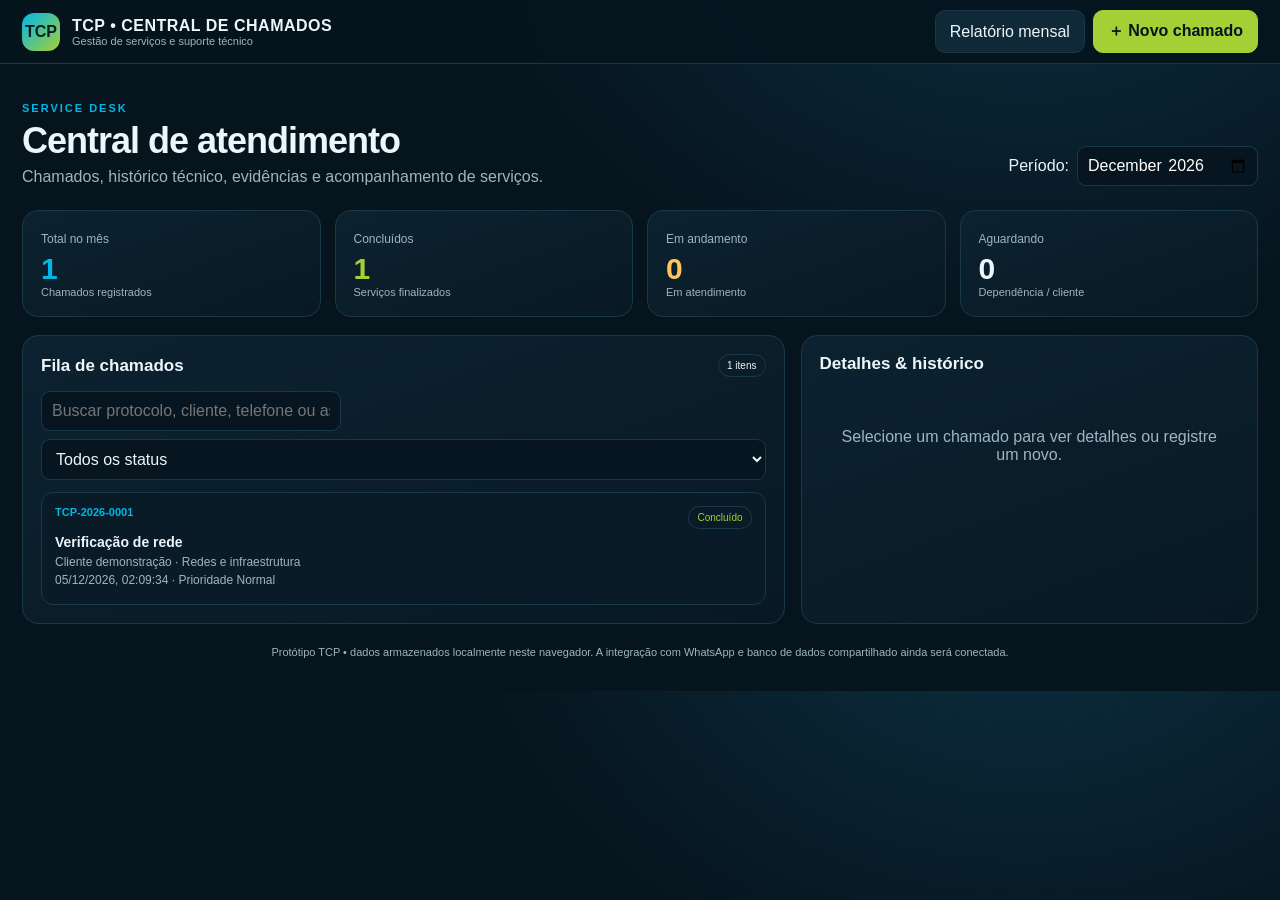
<file: chamados/index.html>
<!doctype html>
<html lang="pt-BR"><head><meta charset="utf-8"><meta name="viewport" content="width=device-width,initial-scale=1"><title>TCP • Central de Chamados</title>
<style>
:root{--bg:#06141d;--panel:#0b202c;--panel2:#102938;--line:#19394a;--cyan:#00b7e7;--lime:#a6cf36;--text:#edf6fb;--muted:#9eb5c2;--danger:#ff7183;--amber:#ffc45d}*{box-sizing:border-box}body{margin:0;background:radial-gradient(ellipse at 80% -20%,#0d3144 0,transparent 40%),var(--bg);font-family:Inter,Segoe UI,Arial;color:var(--text)}button,input,select,textarea{font:inherit}button{cursor:pointer;border:1px solid var(--line);background:var(--panel2);color:var(--text);padding:10px 14px;border-radius:10px}button:hover{border-color:var(--cyan)}.primary{background:var(--lime);color:#06141d;border-color:var(--lime);font-weight:700}.wrap{max-width:1440px;margin:auto;padding:22px}.top{display:flex;align-items:center;justify-content:space-between;border-bottom:1px solid var(--line);padding:10px 22px;background:#06141de8;position:sticky;top:0;z-index:3;backdrop-filter:blur(15px)}.brand{display:flex;align-items:center;gap:12px}.logo{width:38px;height:38px;border-radius:12px;background:linear-gradient(135deg,var(--cyan),var(--lime));display:grid;place-items:center;color:#06202a;font-weight:900}.brand strong{letter-spacing:.5px}.brand small{display:block;color:var(--muted);font-size:11px}.top-actions{display:flex;gap:8px}.eyebrow{color:var(--cyan);letter-spacing:2px;font-size:11px;font-weight:700}.heading{display:flex;justify-content:space-between;align-items:end;gap:20px;margin:16px 0 24px}.heading h1{margin:6px 0;font-size:clamp(24px,4vw,36px);letter-spacing:-1px}.heading p{color:var(--muted);margin:0}.stats{display:grid;grid-template-columns:repeat(4,1fr);gap:14px;margin-bottom:18px}.stat,.panel{background:linear-gradient(160deg,#0c2230,#081923);border:1px solid var(--line);border-radius:16px;padding:18px}.stat label{color:var(--muted);font-size:12px}.stat .num{font-size:30px;font-weight:750;margin-top:5px}.stat .hint{font-size:11px;color:var(--muted)}.num.cyan{color:var(--cyan)}.num.lime{color:var(--lime)}.num.amber{color:var(--amber)}.grid{display:grid;grid-template-columns:minmax(0,1.25fr) minmax(320px,.75fr);gap:16px}.panel-title{display:flex;justify-content:space-between;align-items:center;gap:10px;margin-bottom:14px}.panel-title h2{font-size:17px;margin:0}.filters{display:flex;gap:8px;flex-wrap:wrap;margin-bottom:12px}.filters input,.filters select,.field input,.field select,.field textarea{width:100%;background:#06151f;color:var(--text);border:1px solid var(--line);border-radius:9px;padding:10px}.filters input{max-width:300px}.ticket-list{display:grid;gap:8px;max-height:640px;overflow:auto}.ticket{padding:13px;border:1px solid var(--line);border-radius:12px;background:#091b27;cursor:pointer;transition:.18s}.ticket:hover,.ticket.active{border-color:var(--cyan);background:#0c2737}.ticket-top{display:flex;justify-content:space-between;gap:12px}.ticket-id{font-size:11px;color:var(--cyan);font-weight:700}.ticket h3{font-size:14px;margin:5px 0}.ticket p{margin:4px 0;color:var(--muted);font-size:12px}.badge{font-size:10px;border-radius:20px;padding:5px 8px;border:1px solid var(--line);white-space:nowrap}.status-aberto{color:var(--cyan)}.status-andamento{color:var(--amber)}.status-aguardando{color:#b7a3ff}.status-concluido{color:var(--lime)}.detail-empty{color:var(--muted);text-align:center;padding:40px 10px}.detail{display:grid;gap:12px}.detail-head h2{margin:4px 0;font-size:20px}.detail-head p{color:var(--muted);font-size:13px}.row{display:flex;gap:8px;align-items:center;flex-wrap:wrap}.row>*{flex:1}.field{display:grid;gap:6px;margin:10px 0}.field label{font-size:12px;color:var(--muted)}.field textarea{min-height:82px;resize:vertical}.timeline{display:grid;gap:10px;margin-top:12px}.event{border-left:2px solid var(--cyan);padding:0 0 10px 12px}.event small{color:var(--muted);font-size:11px}.event p{font-size:13px;margin:4px 0}.photos{display:flex;flex-wrap:wrap;gap:8px}.photos img{width:95px;height:95px;object-fit:cover;border-radius:9px;border:1px solid var(--line)}.footer-note{color:var(--muted);font-size:11px;text-align:center;margin-top:22px}.modal{position:fixed;inset:0;background:#000a;display:none;place-items:center;padding:18px;z-index:5}.modal.open{display:grid}.modal-box{width:min(620px,100%);max-height:90vh;overflow:auto;background:var(--panel);border:1px solid var(--line);border-radius:18px;padding:20px;box-shadow:0 20px 80px #0007}.modal-box h2{margin:0 0 15px}.two{display:grid;grid-template-columns:1fr 1fr;gap:10px}.notice{border:1px solid #8b642b;background:#2a2216;color:#ffdda2;border-radius:10px;padding:10px;font-size:12px;line-height:1.5}.hide{display:none}.report{display:flex;gap:8px;align-items:center}.report input{background:#06151f;color:white;border:1px solid var(--line);padding:9px;border-radius:9px}a{color:var(--cyan)}
@media(max-width:900px){.stats{grid-template-columns:repeat(2,1fr)}.grid{grid-template-columns:1fr}.detail-panel{min-height:280px}}
@media(max-width:600px){.wrap{padding:14px}.top{padding:10px 14px}.heading{align-items:start;flex-direction:column}.two{grid-template-columns:1fr}.stats{gap:9px}.stat{padding:13px}.stat .num{font-size:26px}.top-actions button{padding:8px;font-size:12px}}
</style></head><body>
<header class="top"><div class="brand"><div class="logo">TCP</div><div><strong>TCP • CENTRAL DE CHAMADOS</strong><small>Gestão de serviços e suporte técnico</small></div></div><div class="top-actions"><button id="reportBtn">Relatório mensal</button><button class="primary" id="newBtn">＋ Novo chamado</button></div></header>
<main class="wrap"><div class="heading"><div><div class="eyebrow">SERVICE DESK</div><h1>Central de atendimento</h1><p>Chamados, histórico técnico, evidências e acompanhamento de serviços.</p></div><div class="report"><label for="month">Período:</label><input id="month" type="month"></div></div>
<div class="stats"><div class="stat"><label>Total no mês</label><div class="num cyan" id="statTotal">0</div><div class="hint">Chamados registrados</div></div><div class="stat"><label>Concluídos</label><div class="num lime" id="statDone">0</div><div class="hint">Serviços finalizados</div></div><div class="stat"><label>Em andamento</label><div class="num amber" id="statProgress">0</div><div class="hint">Em atendimento</div></div><div class="stat"><label>Aguardando</label><div class="num" id="statWaiting">0</div><div class="hint">Dependência / cliente</div></div></div>
<div class="grid"><section class="panel"><div class="panel-title"><h2>Fila de chamados</h2><span class="badge" id="ticketCount">0 itens</span></div><div class="filters"><input id="search" placeholder="Buscar protocolo, cliente, telefone ou assunto"><select id="statusFilter"><option value="">Todos os status</option><option>Aberto</option><option>Em andamento</option><option>Aguardando cliente</option><option>Concluído</option></select></div><div class="ticket-list" id="list"></div></section>
<section class="panel detail-panel"><div class="panel-title"><h2>Detalhes & histórico</h2></div><div id="detail"><div class="detail-empty">Selecione um chamado para ver detalhes ou registre um novo.</div></div></section></div>
<p class="footer-note">Protótipo TCP • dados armazenados localmente neste navegador. A integração com WhatsApp e banco de dados compartilhado ainda será conectada.</p></main>
<div class="modal" id="modal"><div class="modal-box"><div class="panel-title"><h2>Registrar chamado</h2><button id="closeModal">✕</button></div><form id="ticketForm"><div class="two"><div class="field"><label>Nome do cliente *</label><input name="client" required placeholder="Cliente / empresa"></div><div class="field"><label>Telefone / WhatsApp</label><input name="phone" placeholder="(71) 99999-9999"></div></div><div class="two"><div class="field"><label>Categoria</label><select name="category"><option>Suporte técnico</option><option>Redes e infraestrutura</option><option>Câmeras / segurança</option><option>Automação</option><option>Consultoria</option><option>Perícia digital</option><option>Outro</option></select></div><div class="field"><label>Prioridade</label><select name="priority"><option>Normal</option><option>Alta</option><option>Urgente</option><option>Baixa</option></select></div></div><div class="field"><label>Assunto *</label><input name="subject" required placeholder="Resumo do problema"></div><div class="field"><label>Descrição / mensagem inicial</label><textarea name="description" placeholder="Descreva a solicitação, sintomas, local, etc."></textarea></div><div class="field"><label>Fotos ou anexos</label><input type="file" name="photos" multiple accept="image/*"></div><div class="row"><button type="button" id="cancel">Cancelar</button><button class="primary" type="submit">Criar protocolo</button></div></form></div></div>
<script>
const DB='tcp_tickets_v1';let tickets=[],selected=null;const $=s=>document.querySelector(s);const fmt=d=>new Date(d).toLocaleString('pt-BR');const monthNow=new Date().toISOString().slice(0,7);$('#month').value=monthNow;
function load(){try{tickets=JSON.parse(localStorage.getItem(DB)||'[]')}catch{tickets=[]}if(!tickets.length){tickets=[{id:'TCP-2026-0001',client:'Cliente demonstração',phone:'',category:'Redes e infraestrutura',priority:'Normal',subject:'Verificação de rede',description:'Exemplo — remova este registro quando começar a utilizar.',status:'Concluído',created:new Date().toISOString(),events:[{date:new Date().toISOString(),text:'Chamado de demonstração criado.'},{date:new Date().toISOString(),text:'Exemplo de serviço concluído.'}],photos:[]}];save()}render()}
function save(){localStorage.setItem(DB,JSON.stringify(tickets))}
function statusClass(s){return s==='Concluído'?'status-concluido':s==='Em andamento'?'status-andamento':s==='Aguardando cliente'?'status-aguardando':'status-aberto'}
function render(){const month=$('#month').value||monthNow;const filtered=tickets.filter(t=>t.created.slice(0,7)===month);$('#statTotal').textContent=filtered.length;$('#statDone').textContent=filtered.filter(t=>t.status==='Concluído').length;$('#statProgress').textContent=filtered.filter(t=>t.status==='Em andamento').length;$('#statWaiting').textContent=filtered.filter(t=>t.status==='Aguardando cliente').length;let q=$('#search').value.toLowerCase(),st=$('#statusFilter').value;let shown=tickets.filter(t=>(!q||[t.id,t.client,t.phone,t.subject,t.category].join(' ').toLowerCase().includes(q))&&(!st||t.status===st)).sort((a,b)=>b.created.localeCompare(a.created));$('#ticketCount').textContent=shown.length+' itens';$('#list').innerHTML=shown.map(t=>'<div class="ticket '+(t.id===selected?'active':'')+'" data-id="'+t.id+'"><div class="ticket-top"><span class="ticket-id">'+t.id+'</span><span class="badge '+statusClass(t.status)+'">'+t.status+'</span></div><h3>'+esc(t.subject)+'</h3><p>'+esc(t.client)+' · '+t.category+'</p><p>'+fmt(t.created)+' · Prioridade '+t.priority+'</p></div>').join('')||'<p class="detail-empty">Nenhum chamado encontrado.</p>';document.querySelectorAll('.ticket').forEach(el=>el.onclick=()=>{selected=el.dataset.id;render();showDetail()});if(selected)showDetail()}
function esc(v){return String(v||'').replace(/[&<>"]/g,c=>({'&':'&amp;','<':'&lt;','>':'&gt;','"':'&quot;'}[c]))}
function showDetail(){let t=tickets.find(x=>x.id===selected);if(!t){$('#detail').innerHTML='<div class="detail-empty">Selecione um chamado.</div>';return}$('#detail').innerHTML='<div class="detail"><div class="detail-head"><span class="ticket-id">'+t.id+'</span><h2>'+esc(t.subject)+'</h2><p><b>'+esc(t.client)+'</b> · '+esc(t.phone||'Telefone não informado')+'<br>'+esc(t.category)+' · Prioridade: '+esc(t.priority)+'<br>Aberto em '+fmt(t.created)+'</p></div><div class="field"><label>Status</label><select id="detailStatus"><option '+(t.status==='Aberto'?'selected':'')+'>Aberto</option><option '+(t.status==='Em andamento'?'selected':'')+'>Em andamento</option><option '+(t.status==='Aguardando cliente'?'selected':'')+'>Aguardando cliente</option><option '+(t.status==='Concluído'?'selected':'')+'>Concluído</option></select></div><div><b>Descrição inicial</b><p>'+esc(t.description||'Sem descrição').replace(/\n/g,'<br>')+'</p></div><div class="field"><label>Adicionar registro ao histórico</label><textarea id="eventText" placeholder="Diagnóstico, visita, serviço realizado, material utilizado, retorno..."></textarea><label>Adicionar fotos ao registro</label><input id="eventPhotos" type="file" multiple accept="image/*"></div><button class="primary" id="addEvent">＋ Registrar no histórico</button><h3>Histórico ('+(t.events||[]).length+')</h3><div class="timeline">'+(t.events||[]).slice().reverse().map(e=>'<div class="event"><small>'+fmt(e.date)+'</small><p>'+esc(e.text)+'</p>'+(e.photos||[]).map(p=>'<img style="max-width:130px;border-radius:8px;margin:5px" src="'+p+'">').join('')+'</div>').join('')+'</div><div class="row"><button id="deleteTicket">Excluir chamado</button><button id="printTicket">Imprimir ficha</button></div></div>';$('#detailStatus').onchange=e=>{t.status=e.target.value;t.events.push({date:new Date().toISOString(),text:'Status alterado para: '+t.status});save();render()};$('#addEvent').onclick=async()=>{let text=$('#eventText').value.trim();if(!text&&!$('#eventPhotos').files.length){alert('Digite um registro ou selecione fotos.');return}let photos=await readFiles($('#eventPhotos').files);t.events.push({date:new Date().toISOString(),text:text||'Fotos anexadas ao chamado.',photos});save();render()};$('#deleteTicket').onclick=()=>{if(confirm('Excluir permanentemente este chamado?')){tickets=tickets.filter(x=>x.id!==t.id);selected=null;save();render()}};$('#printTicket').onclick=()=>printTicket(t)}
function readFiles(files){return Promise.all([...files].map(f=>new Promise(resolve=>{const r=new FileReader();r.onload=()=>resolve(r.result);r.onerror=()=>resolve(null);r.readAsDataURL(f)}))).then(a=>a.filter(Boolean))}
function nextId(){let max=tickets.reduce((n,t)=>Math.max(n,Number(t.id.split('-').pop())||0),0);return 'TCP-'+new Date().getFullYear()+'-'+String(max+1).padStart(4,'0')}
$('#newBtn').onclick=()=>$('#modal').classList.add('open');function close(){ $('#modal').classList.remove('open')}$('#closeModal').onclick=close;$('#cancel').onclick=close;$('#modal').onclick=e=>{if(e.target===$('#modal'))close()};
$('#ticketForm').onsubmit=async e=>{e.preventDefault();let f=e.target,photos=await readFiles(f.photos.files);let t={id:nextId(),client:f.client.value.trim(),phone:f.phone.value.trim(),category:f.category.value,priority:f.priority.value,subject:f.subject.value.trim(),description:f.description.value.trim(),status:'Aberto',created:new Date().toISOString(),events:[{date:new Date().toISOString(),text:'Chamado aberto e registrado no sistema.',photos}],photos:[]};tickets.push(t);selected=t.id;save();f.reset();close();render();showDetail()};
$('#month').onchange=render;$('#search').oninput=render;$('#statusFilter').onchange=render;
function printTicket(t){let w=window.open('','_blank');w.document.write('<html><head><title>'+t.id+'</title><style>body{font-family:Arial;padding:30px;color:#111}h1{color:#0b7897}hr{margin:20px 0}.event{margin:12px 0}img{max-width:180px;margin:8px}</style></head><body><h1>TCP Soluções em TI</h1><h2>Ficha do chamado '+t.id+'</h2><p><b>Cliente:</b> '+esc(t.client)+' | <b>Contato:</b> '+esc(t.phone)+'<br><b>Categoria:</b> '+esc(t.category)+' | <b>Prioridade:</b> '+esc(t.priority)+'<br><b>Status:</b> '+esc(t.status)+' | <b>Aberto:</b> '+fmt(t.created)+'</p><h3>'+esc(t.subject)+'</h3><p>'+esc(t.description)+'</p><hr><h3>Histórico de atendimento</h3>'+t.events.map(e=>'<div class="event"><b>'+fmt(e.date)+'</b><p>'+esc(e.text)+'</p>'+(e.photos||[]).map(p=>'<img src="'+p+'">').join('')+'</div>').join('')+'</body></html>');w.document.close();w.print()}
function csvReport(){let month=$('#month').value||monthNow;let data=tickets.filter(t=>t.created.slice(0,7)===month);let rows=[['Protocolo','Data','Cliente','Telefone','Categoria','Prioridade','Assunto','Status','Descrição','Qtd histórico'],...data.map(t=>[t.id,fmt(t.created),t.client,t.phone,t.category,t.priority,t.subject,t.status,t.description,t.events.length])];let csv=rows.map(r=>r.map(x=>'"'+String(x??'').replaceAll('"','""')+'"').join(';')).join('\r\n');let blob=new Blob(['\ufeff'+csv],{type:'text/csv;charset=utf-8'}),a=document.createElement('a');a.href=URL.createObjectURL(blob);a.download='TCP-relatorio-'+month+'.csv';a.click();URL.revokeObjectURL(a.href)}
$('#reportBtn').onclick=csvReport;load();
</script></body></html>
</file>
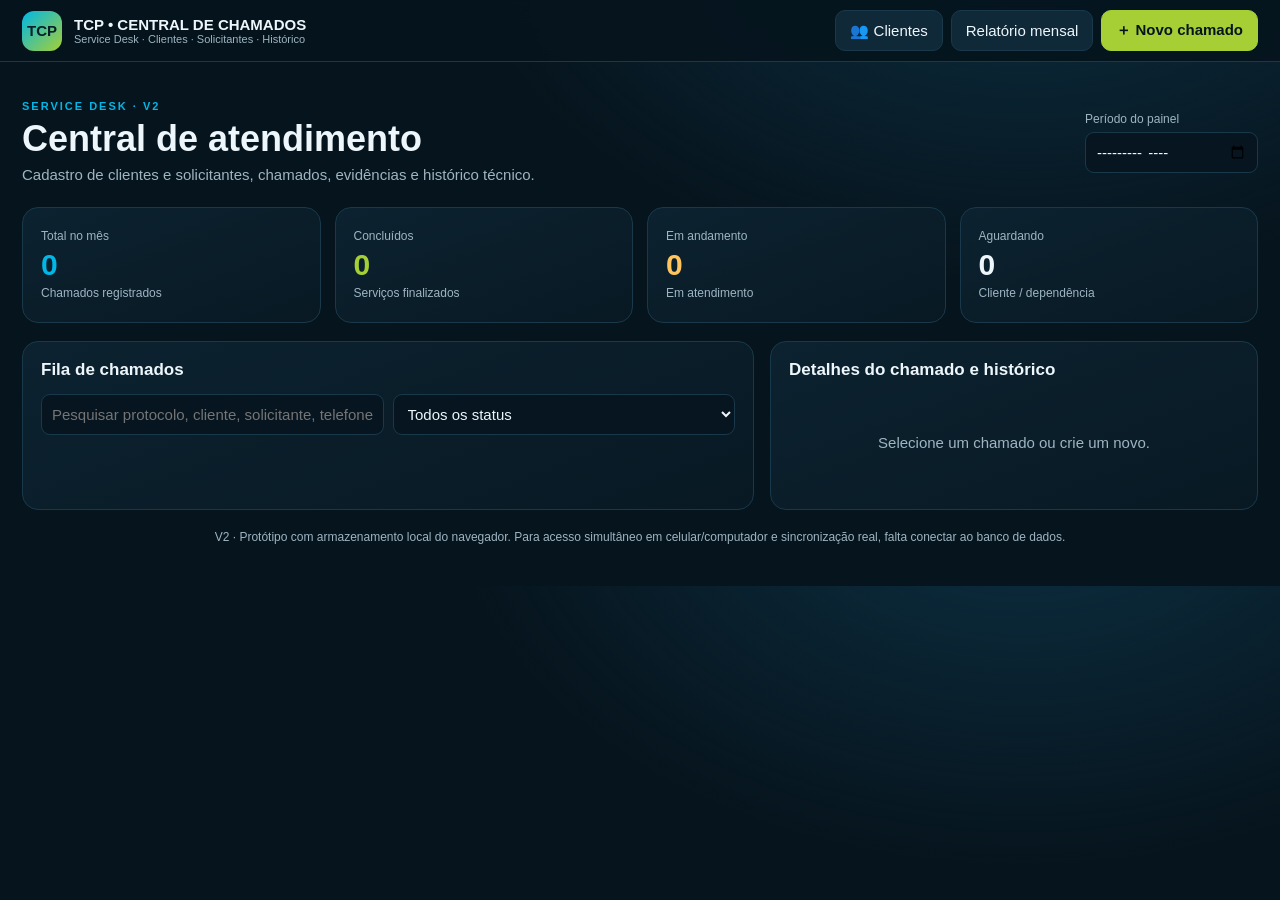
<file: chamados/clientes.html>
<!doctype html>
<html lang="pt-BR"><head><meta charset="utf-8"><meta name="viewport" content="width=device-width,initial-scale=1"><title>TCP • Central de Chamados V2</title>
<style>
:root{--bg:#06141d;--panel:#0b202c;--line:#19394a;--cyan:#00b7e7;--lime:#a6cf36;--text:#edf6fb;--muted:#9eb5c2;--amber:#ffc45d;--red:#ff7183}*{box-sizing:border-box}body{margin:0;background:radial-gradient(ellipse at 80% -20%,#0d3144 0,transparent 40%),var(--bg);font:15px Inter,Segoe UI,Arial;color:var(--text)}button,input,select,textarea{font:inherit}button{cursor:pointer;border:1px solid var(--line);background:#102938;color:var(--text);padding:10px 14px;border-radius:10px}button:hover{border-color:var(--cyan)}.primary{background:var(--lime);color:#06141d;border-color:var(--lime);font-weight:700}.wrap{max-width:1500px;margin:auto;padding:22px}.top{display:flex;align-items:center;justify-content:space-between;border-bottom:1px solid var(--line);padding:10px 22px;background:#06141de8;position:sticky;top:0;z-index:3;backdrop-filter:blur(15px)}.brand{display:flex;align-items:center;gap:12px}.logo{width:40px;height:40px;border-radius:12px;background:linear-gradient(135deg,var(--cyan),var(--lime));display:grid;place-items:center;color:#06202a;font-weight:900}.brand small{display:block;color:var(--muted);font-size:11px}.actions{display:flex;gap:8px;flex-wrap:wrap}.eyebrow{color:var(--cyan);letter-spacing:2px;font-size:11px;font-weight:700}.heading{display:flex;justify-content:space-between;align-items:end;gap:20px;margin:16px 0 24px}.heading h1{margin:6px 0;font-size:clamp(24px,4vw,36px)}.heading p{color:var(--muted);margin:0}.stats{display:grid;grid-template-columns:repeat(4,1fr);gap:14px;margin-bottom:18px}.stat,.panel{background:linear-gradient(160deg,#0c2230,#081923);border:1px solid var(--line);border-radius:16px;padding:18px}.stat label{color:var(--muted);font-size:12px}.num{font-size:30px;font-weight:750;margin-top:5px}.cyan{color:var(--cyan)}.lime{color:var(--lime)}.amber{color:var(--amber)}.layout{display:grid;grid-template-columns:minmax(0,1.2fr) minmax(340px,.8fr);gap:16px}.panel h2{font-size:17px;margin:0 0 14px}.filters,.inline{display:flex;gap:9px;flex-wrap:wrap}.filters{margin-bottom:12px}.filters>*{flex:1;min-width:140px}.ticketlist{display:grid;gap:9px;max-height:680px;overflow:auto}.ticket{border:1px solid var(--line);background:#091b27;border-radius:12px;padding:13px;cursor:pointer}.ticket:hover,.ticket.active{border-color:var(--cyan)}.tickettop{display:flex;justify-content:space-between;gap:8px}.tid{color:var(--cyan);font-size:11px;font-weight:bold}.ticket h3{font-size:14px;margin:6px 0}.ticket p,.muted{color:var(--muted);font-size:12px;margin:4px 0}.badge{font-size:10px;border-radius:20px;padding:5px 8px;border:1px solid var(--line)}.empty{text-align:center;color:var(--muted);padding:40px 10px}.detail{display:grid;gap:12px}.field{display:grid;gap:6px;margin:10px 0}.field label{font-size:12px;color:var(--muted)}input,select,textarea{width:100%;background:#06151f;color:var(--text);border:1px solid var(--line);border-radius:9px;padding:10px}textarea{min-height:85px}.timeline{display:grid;gap:10px}.event{border-left:2px solid var(--cyan);padding:0 0 10px 12px}.event small{color:var(--muted)}.event p{font-size:13px;margin:4px 0}.photos{display:flex;gap:8px;flex-wrap:wrap}.photos img{width:100px;height:100px;object-fit:cover;border-radius:9px;border:1px solid var(--line)}.modal{position:fixed;inset:0;background:#000a;display:none;place-items:center;padding:16px;z-index:8}.modal.open{display:grid}.modalbox{width:min(760px,100%);max-height:92vh;overflow:auto;background:var(--panel);border:1px solid var(--line);border-radius:18px;padding:20px;box-shadow:0 20px 80px #0007}.modalbox h2{margin:0 0 14px}.two{display:grid;grid-template-columns:1fr 1fr;gap:10px}.note{background:#182b36;border:1px solid #375365;padding:10px;border-radius:10px;color:#c6dbe6;font-size:12px}.clientlist{display:grid;gap:8px;margin-top:12px}.clientrow{border:1px solid var(--line);border-radius:10px;padding:12px;display:flex;justify-content:space-between;gap:10px;align-items:center}.clientrow small{display:block;color:var(--muted)}@media(max-width:900px){.stats{grid-template-columns:repeat(2,1fr)}.layout{grid-template-columns:1fr}}@media(max-width:600px){.wrap{padding:12px}.top{padding:10px 12px}.heading{flex-direction:column;align-items:start}.two{grid-template-columns:1fr}.actions button{padding:8px;font-size:12px}.stat{padding:12px}.num{font-size:25px}}
</style></head><body>
<header class="top"><div class="brand"><div class="logo">TCP</div><div><strong>TCP • CENTRAL DE CHAMADOS</strong><small>Service Desk · Clientes · Solicitantes · Histórico</small></div></div><div class="actions"><button id="clientsBtn">👥 Clientes</button><button id="reportBtn">Relatório mensal</button><button class="primary" id="newBtn">＋ Novo chamado</button></div></header>
<main class="wrap"><div class="heading"><div><div class="eyebrow">SERVICE DESK · V2</div><h1>Central de atendimento</h1><p>Cadastro de clientes e solicitantes, chamados, evidências e histórico técnico.</p></div><div class="field"><label for="month">Período do painel</label><input id="month" type="month"></div></div>
<div class="stats"><div class="stat"><label>Total no mês</label><div class="num cyan" id="total">0</div><div class="muted">Chamados registrados</div></div><div class="stat"><label>Concluídos</label><div class="num lime" id="done">0</div><div class="muted">Serviços finalizados</div></div><div class="stat"><label>Em andamento</label><div class="num amber" id="progress">0</div><div class="muted">Em atendimento</div></div><div class="stat"><label>Aguardando</label><div class="num" id="waiting">0</div><div class="muted">Cliente / dependência</div></div></div>
<div class="layout"><section class="panel"><h2>Fila de chamados</h2><div class="filters"><input id="search" placeholder="Pesquisar protocolo, cliente, solicitante, telefone, assunto"><select id="filterStatus"><option value="">Todos os status</option><option>Aberto</option><option>Em andamento</option><option>Aguardando cliente</option><option>Concluído</option><option>Cancelado</option></select></div><div id="list" class="ticketlist"></div></section><section class="panel"><h2>Detalhes do chamado e histórico</h2><div id="detail"><div class="empty">Selecione um chamado ou crie um novo.</div></div></section></div><p class="muted" style="text-align:center;margin:20px">V2 · Protótipo com armazenamento local do navegador. Para acesso simultâneo em celular/computador e sincronização real, falta conectar ao banco de dados.</p></main>
<div class="modal" id="ticketModal"><div class="modalbox"><div class="inline" style="justify-content:space-between"><h2>Abrir chamado</h2><button id="closeTicket">✕</button></div><form id="ticketForm"><div class="two"><div class="field"><label>Cliente cadastrado *</label><select id="clientSelect" required></select></div><div class="field"><label>Solicitante *</label><input name="requester" required placeholder="Nome de quem pediu o serviço"></div></div><div class="two"><div class="field"><label>Telefone / WhatsApp do solicitante</label><input name="phone" placeholder="DDD + número"></div><div class="field"><label>Origem</label><select name="origin"><option>WhatsApp</option><option>Telefone</option><option>Presencial</option><option>Preventivo</option><option>E-mail</option><option>Outro</option></select></div></div><div class="two"><div class="field"><label>Categoria</label><select name="category"><option>Suporte técnico</option><option>Redes & Infraestrutura</option><option>Câmeras / Segurança</option><option>Automação / Smart Home</option><option>Consultoria em TI</option><option>Perícia Digital</option><option>Outro</option></select></div><div class="field"><label>Prioridade</label><select name="priority"><option>Normal</option><option>Alta</option><option>Urgente</option><option>Baixa</option></select></div></div><div class="field"><label>Assunto *</label><input name="subject" required placeholder="Resumo do problema / serviço solicitado"></div><div class="field"><label>Descrição inicial / mensagem do WhatsApp</label><textarea name="description" placeholder="Cole aqui a mensagem enviada pelo cliente, detalhes, endereço ou sintomas"></textarea></div><div class="field"><label>Fotos iniciais / anexos</label><input type="file" name="photos" multiple accept="image/*"></div><div class="inline"><button type="button" id="cancelTicket">Cancelar</button><button class="primary" type="submit">Registrar protocolo</button></div></form><div class="note" style="margin-top:12px">Não há conexão automática com WhatsApp nesta versão. Você pode copiar a mensagem do cliente para o campo de descrição e registrar o chamado em poucos passos.</div></div></div>
<div class="modal" id="clientsModal"><div class="modalbox"><div class="inline" style="justify-content:space-between"><h2>Clientes & contatos solicitantes</h2><button id="closeClients">✕</button></div><form id="clientForm"><div class="two"><div class="field"><label>Empresa / nome do cliente *</label><input name="name" required placeholder="Nome do cliente ou empresa"></div><div class="field"><label>CNPJ/CPF (opcional)</label><input name="document" placeholder="Documento"></div></div><div class="two"><div class="field"><label>Telefone principal</label><input name="phone" placeholder="WhatsApp"></div><div class="field"><label>E-mail</label><input name="email" type="email" placeholder="contato@cliente.com"></div></div><div class="two"><div class="field"><label>Endereço</label><input name="address" placeholder="Local do cliente"></div><div class="field"><label>Responsável principal</label><input name="contact" placeholder="Nome do responsável"></div></div><div class="field"><label>Observações</label><textarea name="notes" placeholder="Informações úteis do cliente"></textarea></div><button class="primary" type="submit">＋ Cadastrar cliente</button></form><h3>Clientes cadastrados</h3><div id="clientList" class="clientlist"></div></div></div>
<script>
const K_T='tcp_tickets_v2',K_C='tcp_clients_v2';let tickets=[],clients=[],selectedId=null;const $=s=>document.querySelector(s);const esc=s=>String(s||'').replace(/[&<>"']/g,c=>({'&':'&amp;','<':'&lt;','>':'&gt;','"':'&quot;',"'":"&#39;""}[c]));const fmt=d=>new Date(d).toLocaleString('pt-BR');const monthNow=new Date().toISOString().slice(0,7);$('#month').value=monthNow;
function read(){try{tickets=JSON.parse(localStorage.getItem(K_T)||'[]');clients=JSON.parse(localStorage.getItem(K_C)||'[]')}catch{tickets=[];clients=[]}render()}
function save(){localStorage.setItem(K_T,JSON.stringify(tickets));localStorage.setItem(K_C,JSON.stringify(clients))}
function newId(){let max=tickets.reduce((m,t)=>Math.max(m,Number((t.id||'').split('-').pop())||0),0);return 'TCP-'+new Date().getFullYear()+'-'+String(max+1).padStart(4,'0')}
function clientById(id){return clients.find(c=>c.id===id)}
function render(){let month=$('#month').value||monthNow,monthTickets=tickets.filter(t=>t.created?.slice(0,7)===month);$('#total').textContent=monthTickets.length;$('#done').textContent=monthTickets.filter(t=>t.status==='Concluído').length;$('#progress').textContent=monthTickets.filter(t=>t.status==='Em andamento').length;$('#waiting').textContent=monthTickets.filter(t=>t.status==='Aguardando cliente').length;let q=$('#search').value.toLowerCase(),status=$('#filterStatus').value;let shown=tickets.filter(t=>{let c=clientById(t.clientId);return(!q||[t.id,c?.name,t.requester,t.phone,t.subject,t.category].join(' ').toLowerCase().includes(q))&&(!status||t.status===status)}).sort((a,b)=>b.created.localeCompare(a.created));$('#list').innerHTML=shown.map(t=>{let c=clientById(t.clientId);return '<article class="ticket '+(t.id===selectedId?'active':'')+'" data-id="'+t.id+'"><div class="tickettop"><span class="tid">'+esc(t.id)+'</span><span class="badge">'+esc(t.status)+'</span></div><h3>'+esc(t.subject)+'</h3><p>'+esc(c?.name||'Cliente removido')+' · Solicitante: '+esc(t.requester)+'</p><p>'+fmt(t.created)+' · '+esc(t.priority)+' · '+esc(t.origin)+'</p></article>'}).join('')||'<div class="empty">Nenhum chamado encontrado.</div>';document.querySelectorAll('.ticket').forEach(e=>e.onclick=()=>{selectedId=e.dataset.id;render();showDetail()});if(selectedId)showDetail()}
function refreshClientSelect(){let opts='<option value="">Selecione um cliente…</option>'+clients.filter(c=>c.active!==false).map(c=>'<option value="'+c.id+'">'+esc(c.name)+'</option>').join('');$('#clientSelect').innerHTML=opts}
function showDetail(){let t=tickets.find(x=>x.id===selectedId);if(!t)return;let c=clientById(t.clientId);$('#detail').innerHTML='<div class="detail"><span class="tid">'+esc(t.id)+'</span><h3>'+esc(t.subject)+'</h3><p><b>Cliente:</b> '+esc(c?.name||'Cliente não localizado')+'<br><b>Solicitante:</b> '+esc(t.requester)+'<br><b>Contato:</b> '+esc(t.phone||c?.phone||'Não informado')+'<br><b>Origem:</b> '+esc(t.origin)+'<br><b>Categoria:</b> '+esc(t.category)+' · <b>Prioridade:</b> '+esc(t.priority)+'<br><b>Aberto:</b> '+fmt(t.created)+'</p><div class="field"><label>Status do chamado</label><select id="statusChange">'+['Aberto','Em andamento','Aguardando cliente','Concluído','Cancelado'].map(s=>'<option '+(s===t.status?'selected':'')+'>'+s+'</option>').join('')+'</select></div><div><b>Descrição inicial</b><p>'+esc(t.description||'Sem descrição')+'</p></div><div class="field"><label>Registro de atendimento / serviço executado</label><textarea id="historyText" placeholder="Diagnóstico, atividades executadas, materiais, deslocamento, retorno…"></textarea><label>Fotos do atendimento</label><input id="historyPhotos" type="file" multiple accept="image/*"></div><button class="primary" id="addHistory">＋ Salvar registro no histórico</button><h3>Histórico ('+(t.history||[]).length+')</h3><div class="timeline">'+(t.history||[]).slice().reverse().map(h=>'<div class="event"><small>'+fmt(h.date)+'</small><p>'+esc(h.text)+'</p><div class="photos">'+(h.photos||[]).map(p=>'<img src="'+p+'" alt="Foto do serviço">').join('')+'</div></div>').join('')+'</div><div class="inline"><button id="printTicket">Imprimir ficha</button><button id="deleteTicket">Excluir</button></div></div>';
$('#statusChange').onchange=e=>{t.status=e.target.value;t.history.push({date:new Date().toISOString(),text:'Status atualizado: '+t.status,photos:[]});save();render()};$('#addHistory').onclick=async()=>{let txt=$('#historyText').value.trim(),files=$('#historyPhotos').files;if(!txt&&!files.length){alert('Digite o histórico ou anexe fotos.');return}let photos=await filesToData(files);t.history.push({date:new Date().toISOString(),text:txt||'Fotos adicionadas como evidência.',photos});save();render()};$('#deleteTicket').onclick=()=>{if(confirm('Excluir este chamado definitivamente?')){tickets=tickets.filter(x=>x.id!==t.id);selectedId=null;save();render()}};$('#printTicket').onclick=()=>printOne(t)}
function filesToData(files){return Promise.all([...files].map(f=>new Promise(res=>{let r=new FileReader();r.onload=()=>res(r.result);r.onerror=()=>res(null);r.readAsDataURL(f)}))).then(x=>x.filter(Boolean))}
function openModal(id){$(id).classList.add('open')}function closeModal(id){$(id).classList.remove('open')}
$('#newBtn').onclick=()=>{refreshClientSelect();openModal('#ticketModal')};$('#clientsBtn').onclick=()=>{renderClients();openModal('#clientsModal')};['#closeTicket','#cancelTicket'].forEach(s=>$(s).onclick=()=>closeModal('#ticketModal'));$('#closeClients').onclick=()=>closeModal('#clientsModal');document.querySelectorAll('.modal').forEach(m=>m.onclick=e=>{if(e.target===m)m.classList.remove('open')});
$('#clientForm').onsubmit=e=>{e.preventDefault();let f=e.target;let client={id:'CL-'+Date.now(),name:f.querySelector('[name="name"]').value.trim(),document:f.querySelector('[name="document"]').value.trim(),phone:f.querySelector('[name="phone"]').value.trim(),email:f.querySelector('[name="email"]').value.trim(),address:f.querySelector('[name="address"]').value.trim(),contact:f.querySelector('[name="contact"]').value.trim(),notes:f.querySelector('[name="notes"]').value.trim(),active:true,created:new Date().toISOString()};clients.push(client);save();f.reset();renderClients();refreshClientSelect();alert('Cliente cadastrado.');};
function renderClients(){$('#clientList').innerHTML=clients.map(c=>'<div class="clientrow"><div><b>'+esc(c.name)+'</b><small>'+esc(c.contact||'Contato não definido')+' · '+esc(c.phone||'Sem telefone')+' · '+esc(c.email||'Sem e-mail')+'</small></div><button data-cid="'+c.id+'" class="inactiveClient">'+(c.active===false?'Reativar':'Desativar')+'</button></div>').join('')||'<p class="muted">Nenhum cliente cadastrado.</p>';document.querySelectorAll('.inactiveClient').forEach(b=>b.onclick=()=>{let c=clientById(b.dataset.cid);c.active=c.active===false;save();renderClients();refreshClientSelect()})}
$('#ticketForm').onsubmit=async e=>{e.preventDefault();let f=e.target;if(!$('#clientSelect').value){alert('Selecione um cliente cadastrado.');return}let photos=await filesToData(f.photos.files),ticket={id:newId(),clientId:$('#clientSelect').value,requester:f.requester.value.trim(),phone:f.phone.value.trim(),origin:f.origin.value,category:f.category.value,priority:f.priority.value,subject:f.subject.value.trim(),description:f.description.value.trim(),status:'Aberto',created:new Date().toISOString(),history:[{date:new Date().toISOString(),text:'Chamado aberto via '+f.origin+'.',photos}]};tickets.push(ticket);selectedId=ticket.id;save();f.reset();closeModal('#ticketModal');render()};
function monthlyCSV(){let m=$('#month').value||monthNow,d=tickets.filter(t=>t.created.slice(0,7)===m),rows=[['Protocolo','Data','Cliente','Solicitante','Contato','Origem','Categoria','Prioridade','Assunto','Status','Descrição','Históricos','Fotos'],...d.map(t=>{let c=clientById(t.clientId);return[t.id,fmt(t.created),c?.name||'',t.requester,t.phone||c?.phone||'',t.origin,t.category,t.priority,t.subject,t.status,t.description,(t.history||[]).length,(t.history||[]).reduce((n,h)=>n+(h.photos||[]).length,0)]})];let csv=rows.map(r=>r.map(v=>'"'+String(v??'').replaceAll('"','""')+'"').join(';')).join('\r\n');let blob=new Blob(['\ufeff'+csv],{type:'text/csv;charset=utf-8'}),a=document.createElement('a');a.href=URL.createObjectURL(blob);a.download='TCP-Relatorio-'+m+'.csv';a.click();URL.revokeObjectURL(a.href)}
$('#reportBtn').onclick=monthlyCSV;$('#month').onchange=render;$('#search').oninput=render;$('#filterStatus').onchange=render;
function printOne(t){let c=clientById(t.clientId),w=window.open('','_blank');w.document.write('<html><head><title>'+t.id+'</title><style>body{font-family:Arial;padding:30px;color:#111}h1{color:#0b7897}.entry{border-left:3px solid #0b7897;padding:8px 15px;margin:10px}img{max-width:180px;margin:6px}</style></head><body><h1>TCP Soluções em TI</h1><h2>Ficha '+t.id+'</h2><p><b>Cliente:</b> '+esc(c?.name)+' · <b>Solicitante:</b> '+esc(t.requester)+' · <b>Contato:</b> '+esc(t.phone||c?.phone)+'<br><b>Categoria:</b> '+esc(t.category)+' · <b>Prioridade:</b> '+esc(t.priority)+' · <b>Status:</b> '+esc(t.status)+'<br><b>Aberto:</b> '+fmt(t.created)+'</p><h3>'+esc(t.subject)+'</h3><p>'+esc(t.description)+'</p><h2>Histórico de serviços</h2>'+(t.history||[]).map(h=>'<div class="entry"><b>'+fmt(h.date)+'</b><p>'+esc(h.text)+'</p>'+(h.photos||[]).map(p=>'<img src="'+p+'">').join('')+'</div>').join('')+'</body></html>');w.document.close();w.print()}
read();
</script></body></html>
</file>
